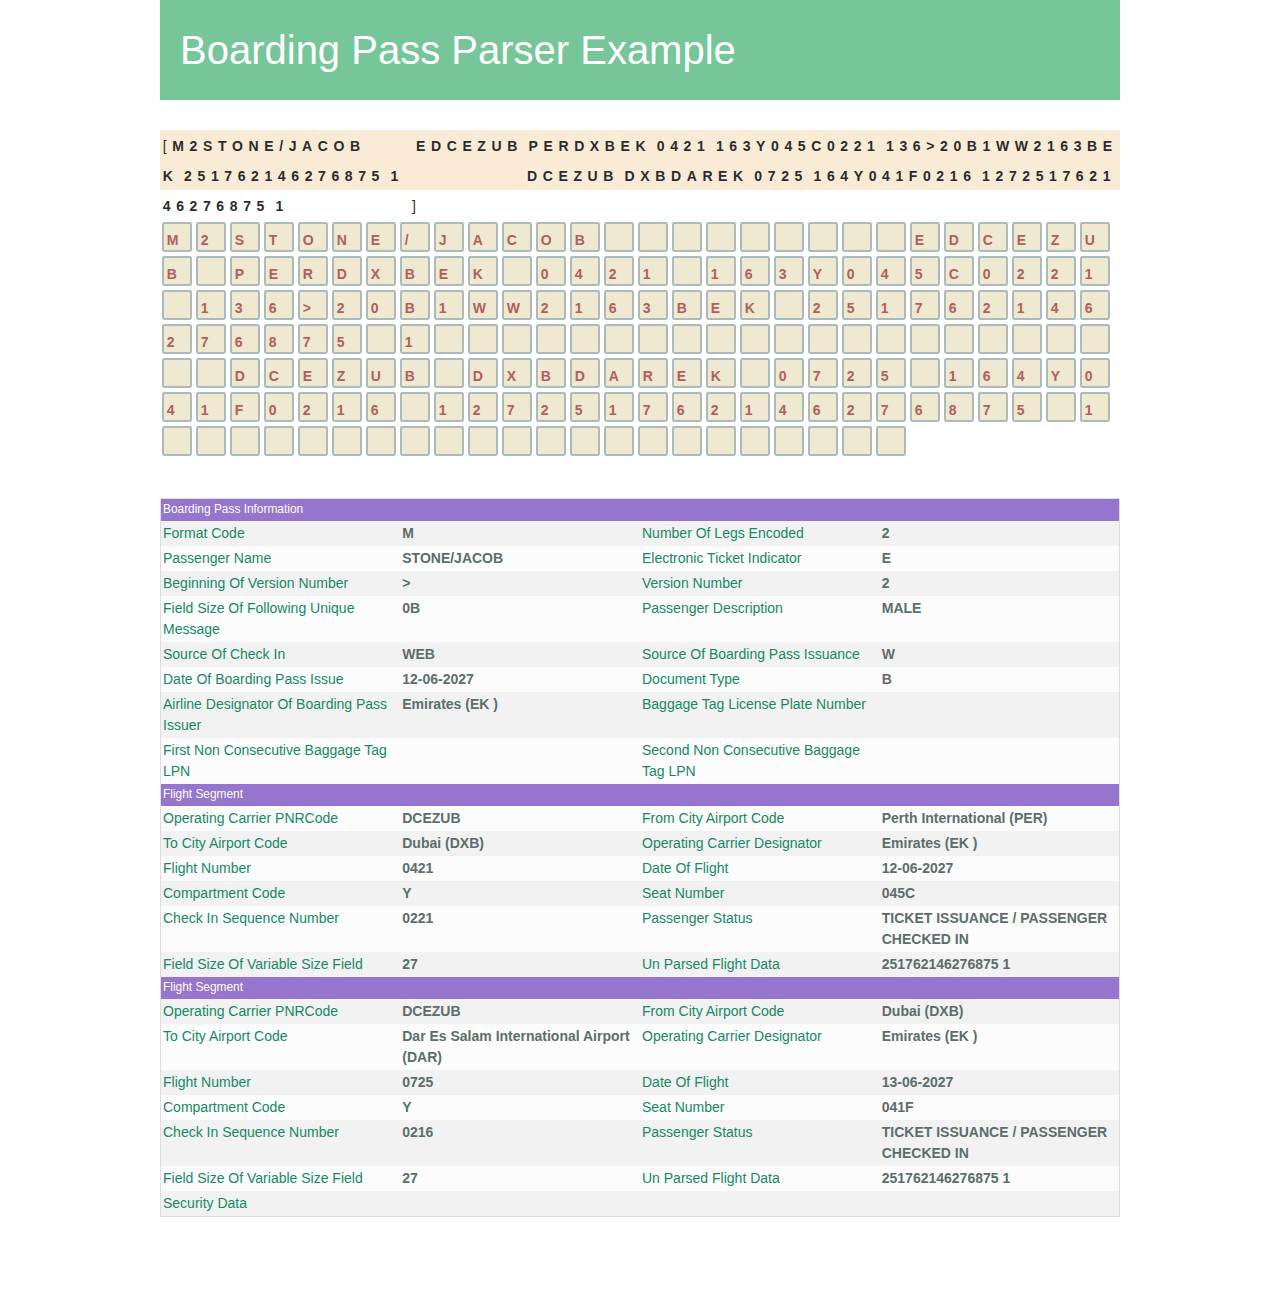
<file: index.html>
<!DOCTYPE html>
<html lang="en">
	<head>
		<meta charset="utf-8"/>
		<title>Explain Boarding Pass Resolution 792</title>
		<!-- Modernizr -->
		<script type="text/javascript" src="parser/js_libs/jquery-1.10.2.min.js"></script>	
		<script type="text/javascript" src="parser/js_libs/modernizr-2.6.2.min.js"></script>	
		<script type="text/javascript" src="parser/js_libs/groundwork.all.js"></script>	
		<script type="text/javascript" src="parser/boarding_pass_parser.js"></script>
		<script type="text/javascript" src="parser/js_libs/moment.min.js"></script>
		<script type="text/javascript" src="parser/international_airports.js"></script>
		<script type="text/javascript" src="parser/international_airlines.js"></script>
		<!-- framework css -->
		<!--[if gt IE 9]><!-->
		<link type="text/css" rel="stylesheet" href="parser/styles/groundwork.css">
		<link type="text/css" rel="stylesheet" href="parser/own-style.css">
		<!--<![endif]-->
		<!--[if lte IE 9]>
		<link type="text/css" rel="stylesheet" href="/css/groundwork-core.css">
		<link type="text/css" rel="stylesheet" href="/css/groundwork-type.css">
		<link type="text/css" rel="stylesheet" href="/css/groundwork-ui.css">
		<link type="text/css" rel="stylesheet" href="/css/groundwork-anim.css">
		<link type="text/css" rel="stylesheet" href="/css/groundwork-ie.css">
		<![endif]-->	
	</head>
	<script lang="javascript"> 
		
		function makeParameterText(parameter){
			var parameterText = "";
			if(parameter!=null && typeof parameter=="string"){	
				var previousCharIsUpper = false;	
				for(var i = 0 ;i < parameter.length; i++){
					if(parameter[i] == parameter[i].toUpperCase()){
						if(previousCharIsUpper)
							parameterText = parameterText + parameter[i].toUpperCase(); 
						else	
							parameterText = parameterText + " " + parameter[i].toUpperCase(); 
						previousCharIsUpper = true;
					}
					else{
						parameterText = parameterText + parameter[i]; 
						previousCharIsUpper = false;
					}				
					if(i==0)parameterText = parameter[0].toUpperCase(); 										
				}				
			}
			return parameterText;
		}
		
		function splitToTds(airlineData, headerName){			
			var keys = Object.keys(airlineData);
			var tdString = "<td class='airlineDataHeader'>"+headerName+"</td><td class='airlineDataHeader'></td>;<td class='airlineDataHeader'></td><td class='airlineDataHeader'></td>;";
			for(var i = 0; i < keys.length; i++){
				var val = airlineData[keys[i]];
				if(typeof val != 'object'){					
					tdString = tdString + "<td class='parameterName'>"+ makeParameterText(keys[i]) +"</td><td class='parameterValue'>" + airlineData[keys[i]] + "</td>;";
				}
				else{				
					if(val instanceof Array){
						var flightSegments = val;
						for(var j = 0; j < flightSegments.length; j++)
							tdString = tdString + splitToTds(airlineData[keys[i]][j],"Flight Segment");
					}
					else
						tdString = tdString + splitToTds(airlineData[keys[i]],"Flight Segment");					
				}				
			}
			return tdString;
		}
		
		function tableize(airlineData){
			var tds = splitToTds(airlineData, "Boarding Pass Information");
			var airlineTable = "";
			var tdArr = tds.split(";");
			console.log(tdArr);
			var loop = 0;
			for(; loop < tdArr.length ; loop+=2){				
				var firstCol = (tdArr[loop]!="" && tdArr[loop]!=null)?tdArr[loop]:"<td>&nbsp;</td><td>&nbsp;</td>";
				var secCol 	 = (tdArr[loop+1]!="" && tdArr[loop+1]!=null)?tdArr[loop+1]:"<td>&nbsp;</td><td>&nbsp;</td>";
				console.log("F : "+firstCol)
				console.log("S : "+secCol)
				airlineTable = airlineTable + "<tr>"+ firstCol + secCol + "</tr>";
			}
			//if(loop == tdArr.length)
			airlineTable = "<table>" + airlineTable + "</table>";
			console.log(airlineTable);
			return airlineTable;
		}
		
		
	
		$('document').ready(function(){
		
			console.log(makeParameterText("secondNonConsecutiveBaggageTagLPN"));
					
			//var airlineCode = 'M1ALNASSER/LUBNAABDU  EM3X23F DXBISTEK 0123 033Y037C0262 366>5322MO6033BEK 0176938082002                          2A1761610270374                         30K ^1';
			var airlineCode = 'M2STONE/JACOB         EDCEZUB PERDXBEK 0421 163Y045C0221 136>20B1WW2163BEK 251762146276875 1                      DCEZUB DXBDAREK 0725 164Y041F0216 127251762146276875 1                      ';			
			var airlineCodeChar = airlineCode.length;
			var bpass = BoardingPassParser.parseBoardingPass(airlineCode);
			var bdTable = tableize(bpass.parsedBoardingPassData);
			console.log(bdTable);
			console.log(JSON.stringify(bpass));
			console.log(airlineCode);
			console.log(airlineCodeChar);
									
			//$("#parsedData").text(JSON.stringify(bpass));
			document.getElementById('parsedDiv').innerHTML = bdTable;
			$('#boardingPassTextDiv').append("<label style='height:30px;float:left;'>[</label>");
			for(var i = 0; i < airlineCodeChar; i++){
				$('#boardingPassTextDiv').append("<label style='height:30px;float:left;font-weight:bold'>" +  airlineCode[i] + "</label>");
				var labelElem = document.createElement("label"); 
				labelElem.setAttribute("class", "labelCell");
				labelElem.textContent  = airlineCode[i];
				document.getElementById("draw_div_one").appendChild(labelElem); 
			}
			$('#boardingPassTextDiv').append("<label style='height:30px;float:left;'>]</label>");
			
		});
		
		
		
		//#98ecec
	</script>
	
	<!-- <label class="airlineText">				
					M1ALNASSER/LUBNAABDU  EM3X23F DXBISTEK 0123 033Y037C0262 366>5322MO6033BEK 0176938082002                          2A1761610270374                         30K ^1
				</label> -->
	
	<body>		
		<div class="row" style="position:relative;">						
			<div class="one eighth"></div>
			<div class="six eighths">				
				<div class="row" style="height:100px;background-color:#77c699;margin-bottom:30px;padding-top:20px;padding-left:20px;font-size:40px;color:white">
					Boarding Pass Parser Example
				</div>
				<div id='boardingPassTextDiv' style='height:60px;margin-bottom:30px;background-color:antiquewhite'></div>				
				<div id="draw_div_one" class="row" style="margin-bottom:30px"></div>				
				<div id='parsedDiv' class="row" style="padding-top:10px;padding-bottom:20px;"></div>				
				<br>								
			</div>	
			<div class="one eighth"></div>
		</div>
		<br><br>
		<div class="row"></div>
	</body>
</html>
</file>
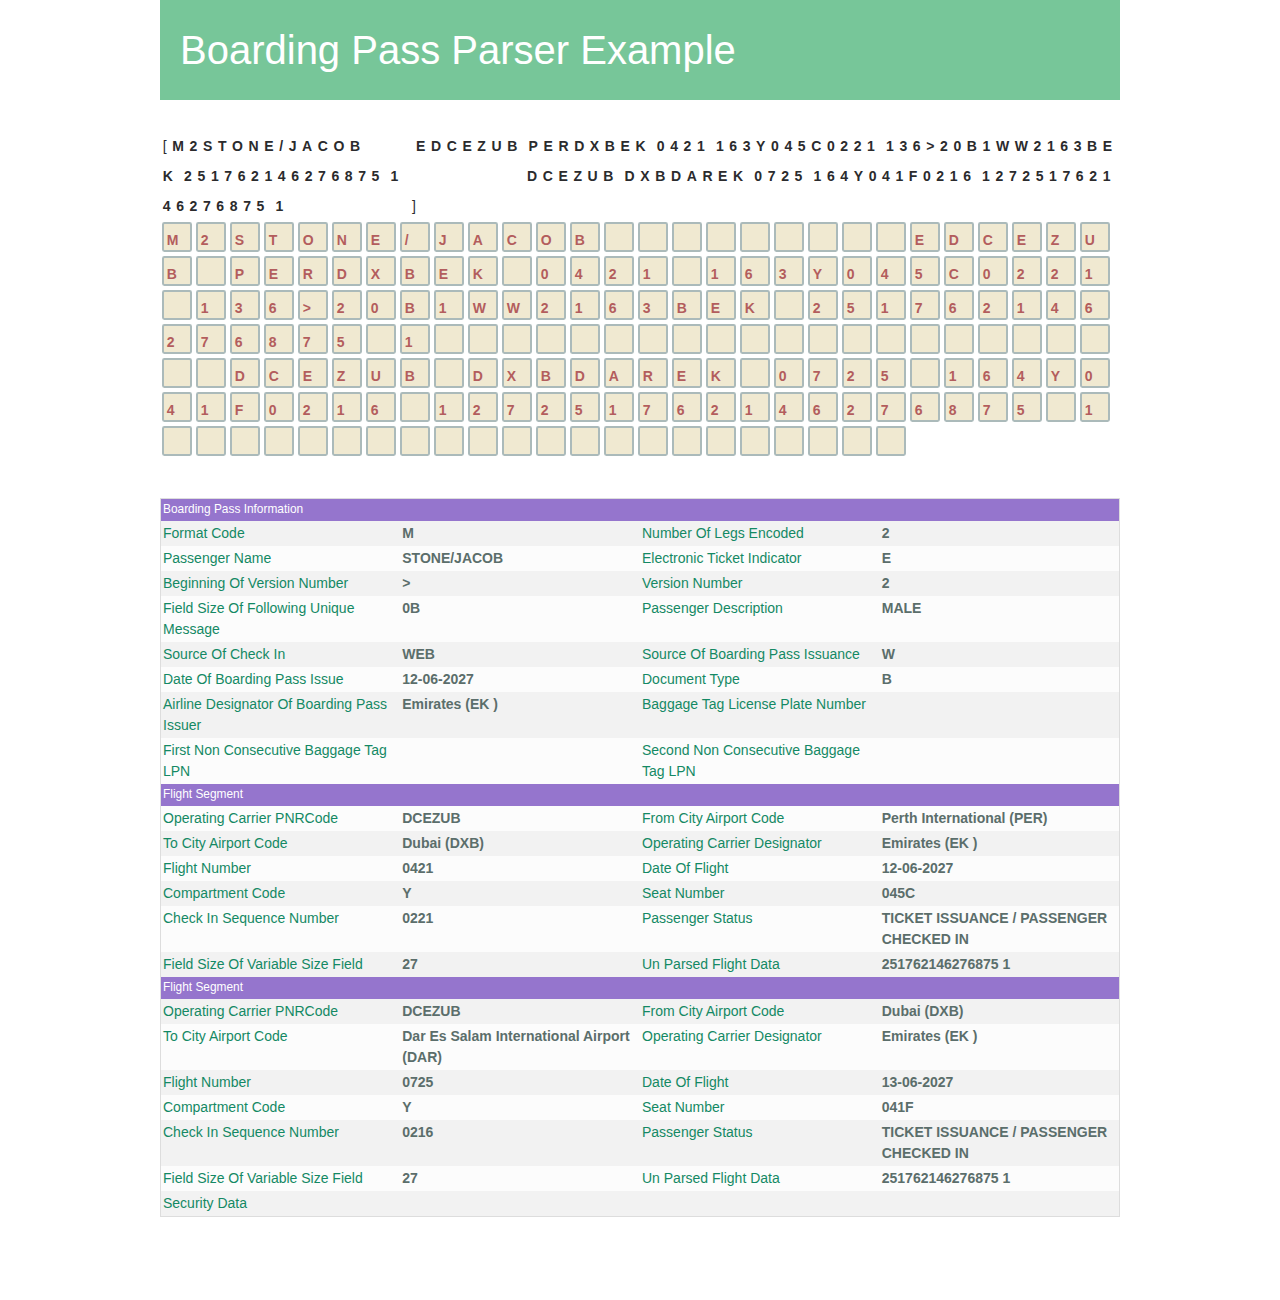
<file: parser/index.html>
<!DOCTYPE html>
<html lang="en">
	<head>
		<meta charset="utf-8"/>
		<title>Explain Boarding Pass Resolution 792</title>
		<!-- Modernizr -->
		<script type="text/javascript" src="js_libs/jquery-1.10.2.min.js"></script>	
		<script type="text/javascript" src="js_libs/modernizr-2.6.2.min.js"></script>	
		<script type="text/javascript" src="js_libs/groundwork.all.js"></script>	
		<script type="text/javascript" src="boarding_pass_parser.js"></script>
		<script type="text/javascript" src="js_libs/moment.min.js"></script>
		<script type="text/javascript" src="international_airports.js"></script>
		<script type="text/javascript" src="international_airlines.js"></script>
		<!-- framework css -->
		<!--[if gt IE 9]><!-->
		<link type="text/css" rel="stylesheet" href="styles/groundwork.css">
		<link type="text/css" rel="stylesheet" href="own-style.css">
		<!--<![endif]-->
		<!--[if lte IE 9]>
		<link type="text/css" rel="stylesheet" href="/css/groundwork-core.css">
		<link type="text/css" rel="stylesheet" href="/css/groundwork-type.css">
		<link type="text/css" rel="stylesheet" href="/css/groundwork-ui.css">
		<link type="text/css" rel="stylesheet" href="/css/groundwork-anim.css">
		<link type="text/css" rel="stylesheet" href="/css/groundwork-ie.css">
		<![endif]-->	
	</head>
	<script lang="javascript"> 
		
		function makeParameterText(parameter){
			var parameterText = "";
			if(parameter!=null && typeof parameter=="string"){	
				var previousCharIsUpper = false;	
				for(var i = 0 ;i < parameter.length; i++){
					if(parameter[i] == parameter[i].toUpperCase()){
						if(previousCharIsUpper)
							parameterText = parameterText + parameter[i].toUpperCase(); 
						else	
							parameterText = parameterText + " " + parameter[i].toUpperCase(); 
						previousCharIsUpper = true;
					}
					else{
						parameterText = parameterText + parameter[i]; 
						previousCharIsUpper = false;
					}				
					if(i==0)parameterText = parameter[0].toUpperCase(); 										
				}				
			}
			return parameterText;
		}
		
		function splitToTds(airlineData, headerName){			
			var keys = Object.keys(airlineData);
			var tdString = "<td class='airlineDataHeader'>"+headerName+"</td><td class='airlineDataHeader'></td>;<td class='airlineDataHeader'></td><td class='airlineDataHeader'></td>;";
			for(var i = 0; i < keys.length; i++){
				var val = airlineData[keys[i]];
				if(typeof val != 'object'){					
					tdString = tdString + "<td class='parameterName'>"+ makeParameterText(keys[i]) +"</td><td class='parameterValue'>" + airlineData[keys[i]] + "</td>;";
				}
				else{				
					if(val instanceof Array){
						var flightSegments = val;
						for(var j = 0; j < flightSegments.length; j++)
							tdString = tdString + splitToTds(airlineData[keys[i]][j],"Flight Segment");
					}
					else
						tdString = tdString + splitToTds(airlineData[keys[i]],"Flight Segment");					
				}				
			}
			return tdString;
		}
		
		function tableize(airlineData){
			var tds = splitToTds(airlineData, "Boarding Pass Information");
			var airlineTable = "";
			var tdArr = tds.split(";");
			console.log(tdArr);
			var loop = 0;
			for(; loop < tdArr.length ; loop+=2){				
				var firstCol = (tdArr[loop]!="" && tdArr[loop]!=null)?tdArr[loop]:"<td>&nbsp;</td><td>&nbsp;</td>";
				var secCol 	 = (tdArr[loop+1]!="" && tdArr[loop+1]!=null)?tdArr[loop+1]:"<td>&nbsp;</td><td>&nbsp;</td>";
				console.log("F : "+firstCol)
				console.log("S : "+secCol)
				airlineTable = airlineTable + "<tr>"+ firstCol + secCol + "</tr>";
			}
			//if(loop == tdArr.length)
			airlineTable = "<table>" + airlineTable + "</table>";
			console.log(airlineTable);
			return airlineTable;
		}
		
		
	
		$('document').ready(function(){
		
			console.log(makeParameterText("secondNonConsecutiveBaggageTagLPN"));
					
			//var airlineCode = 'M1ALNASSER/LUBNAABDU  EM3X23F DXBISTEK 0123 033Y037C0262 366>5322MO6033BEK 0176938082002                          2A1761610270374                         30K ^1';
			var airlineCode = 'M2STONE/JACOB         EDCEZUB PERDXBEK 0421 163Y045C0221 136>20B1WW2163BEK 251762146276875 1                      DCEZUB DXBDAREK 0725 164Y041F0216 127251762146276875 1                      ';			
			var airlineCodeChar = airlineCode.length;
			var bpass = BoardingPassParser.parseBoardingPass(airlineCode);
			var bdTable = tableize(bpass.parsedBoardingPassData);
			console.log(bdTable);
			console.log(JSON.stringify(bpass));
			console.log(airlineCode);
			console.log(airlineCodeChar);
									
			//$("#parsedData").text(JSON.stringify(bpass));
			document.getElementById('parsedDiv').innerHTML = bdTable;
			$('#boardingPassTextDiv').append("<label style='height:30px;float:left;'>[</label>");
			for(var i = 0; i < airlineCodeChar; i++){
				$('#boardingPassTextDiv').append("<label style='height:30px;float:left;font-weight:bold'>" +  airlineCode[i] + "</label>");
				var labelElem = document.createElement("label"); 
				labelElem.setAttribute("class", "labelCell");
				labelElem.textContent  = airlineCode[i];
				document.getElementById("draw_div_one").appendChild(labelElem); 
			}
			$('#boardingPassTextDiv').append("<label style='height:30px;float:left;'>]</label>");
			
		});
		
		
		
		//#98ecec
	</script>
	
	<!-- <label class="airlineText">				
					M1ALNASSER/LUBNAABDU  EM3X23F DXBISTEK 0123 033Y037C0262 366>5322MO6033BEK 0176938082002                          2A1761610270374                         30K ^1
				</label> -->
	
	<body>		
		<div class="row" style="position:relative;">						
			<div class="one eighth"></div>
			<div class="six eighths">				
				<div class="row" style="height:100px;background-color:#77c699;margin-bottom:30px;padding-top:20px;padding-left:20px;font-size:40px;color:white">
					Boarding Pass Parser Example
				</div>
				<div id='boardingPassTextDiv' style='height:60px;margin-bottom:30px'></div>				
				<div id="draw_div_one" class="row" style="margin-bottom:30px"></div>				
				<div id='parsedDiv' class="row" style="padding-top:10px;padding-bottom:20px;"></div>				
				<br>								
			</div>	
			<div class="one eighth"></div>
		</div>
		<br><br>
		<div class="row"></div>
	</body>
</html>
</file>
